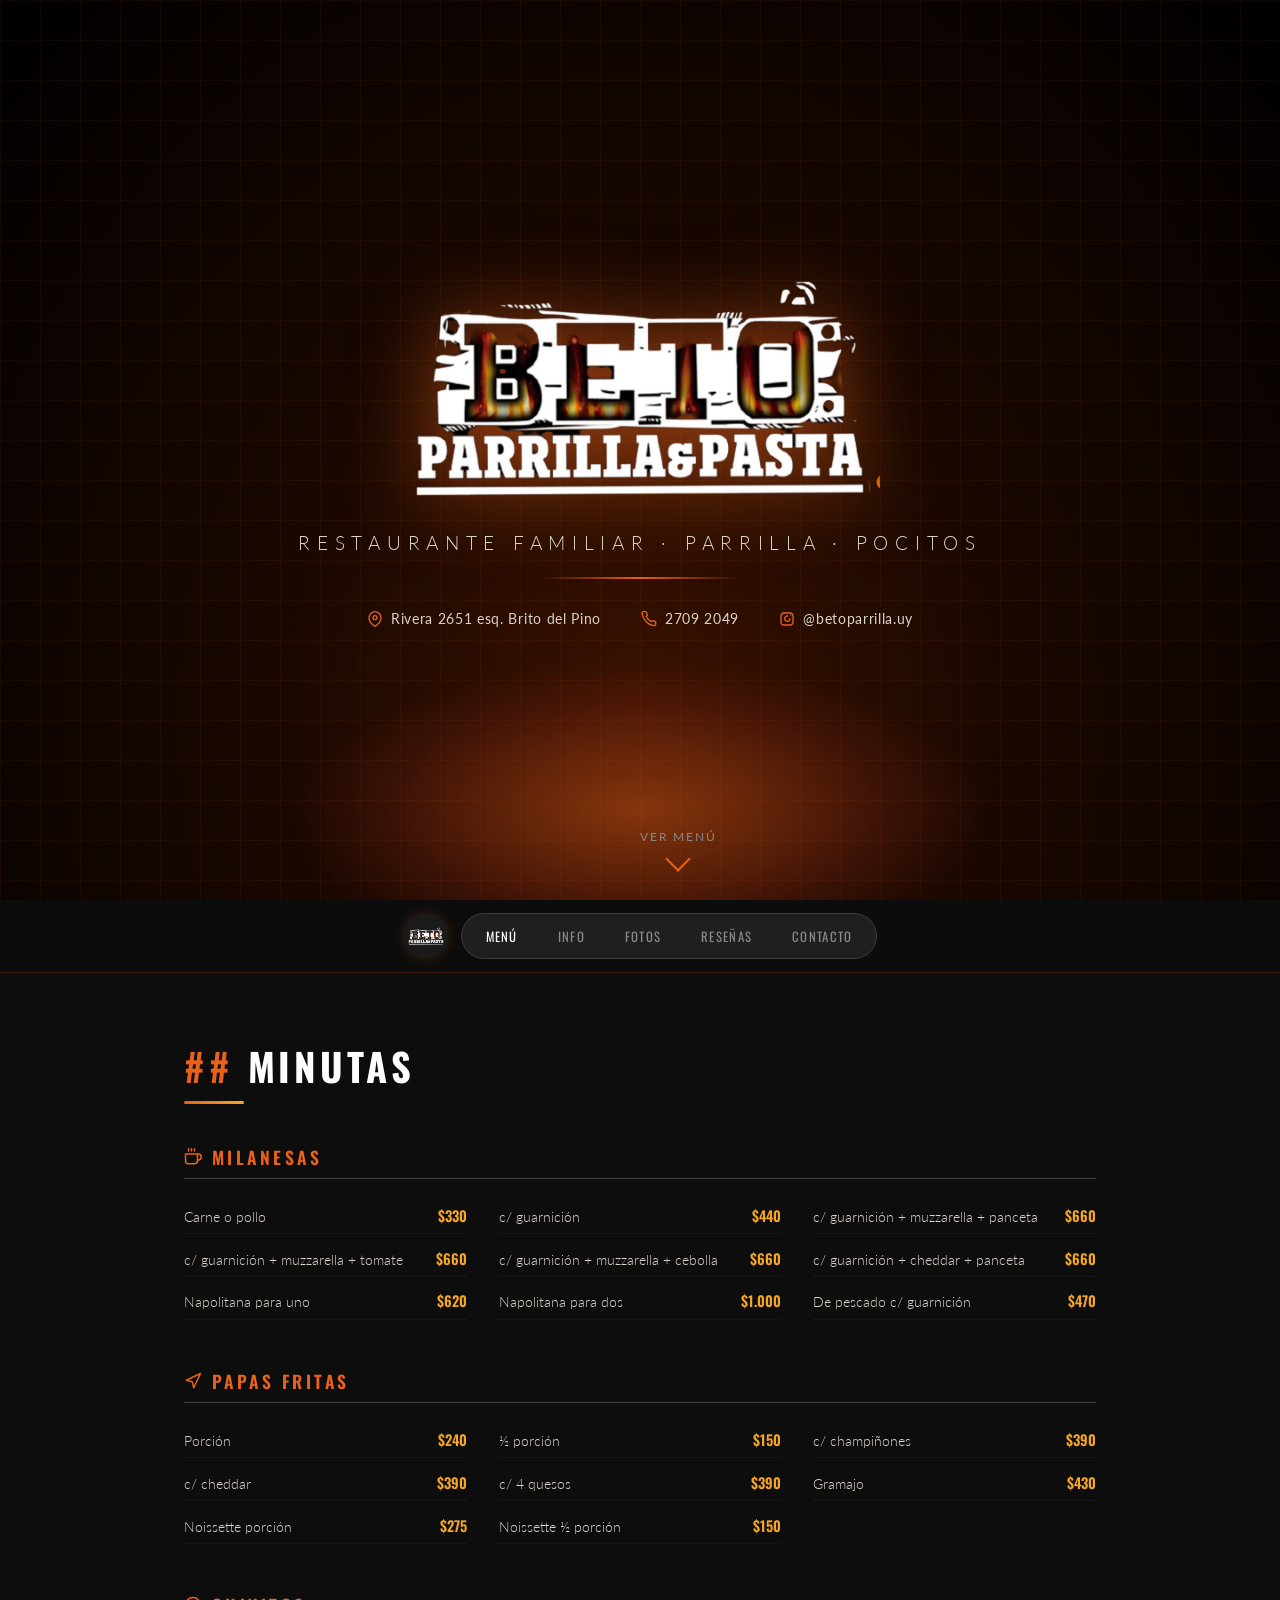
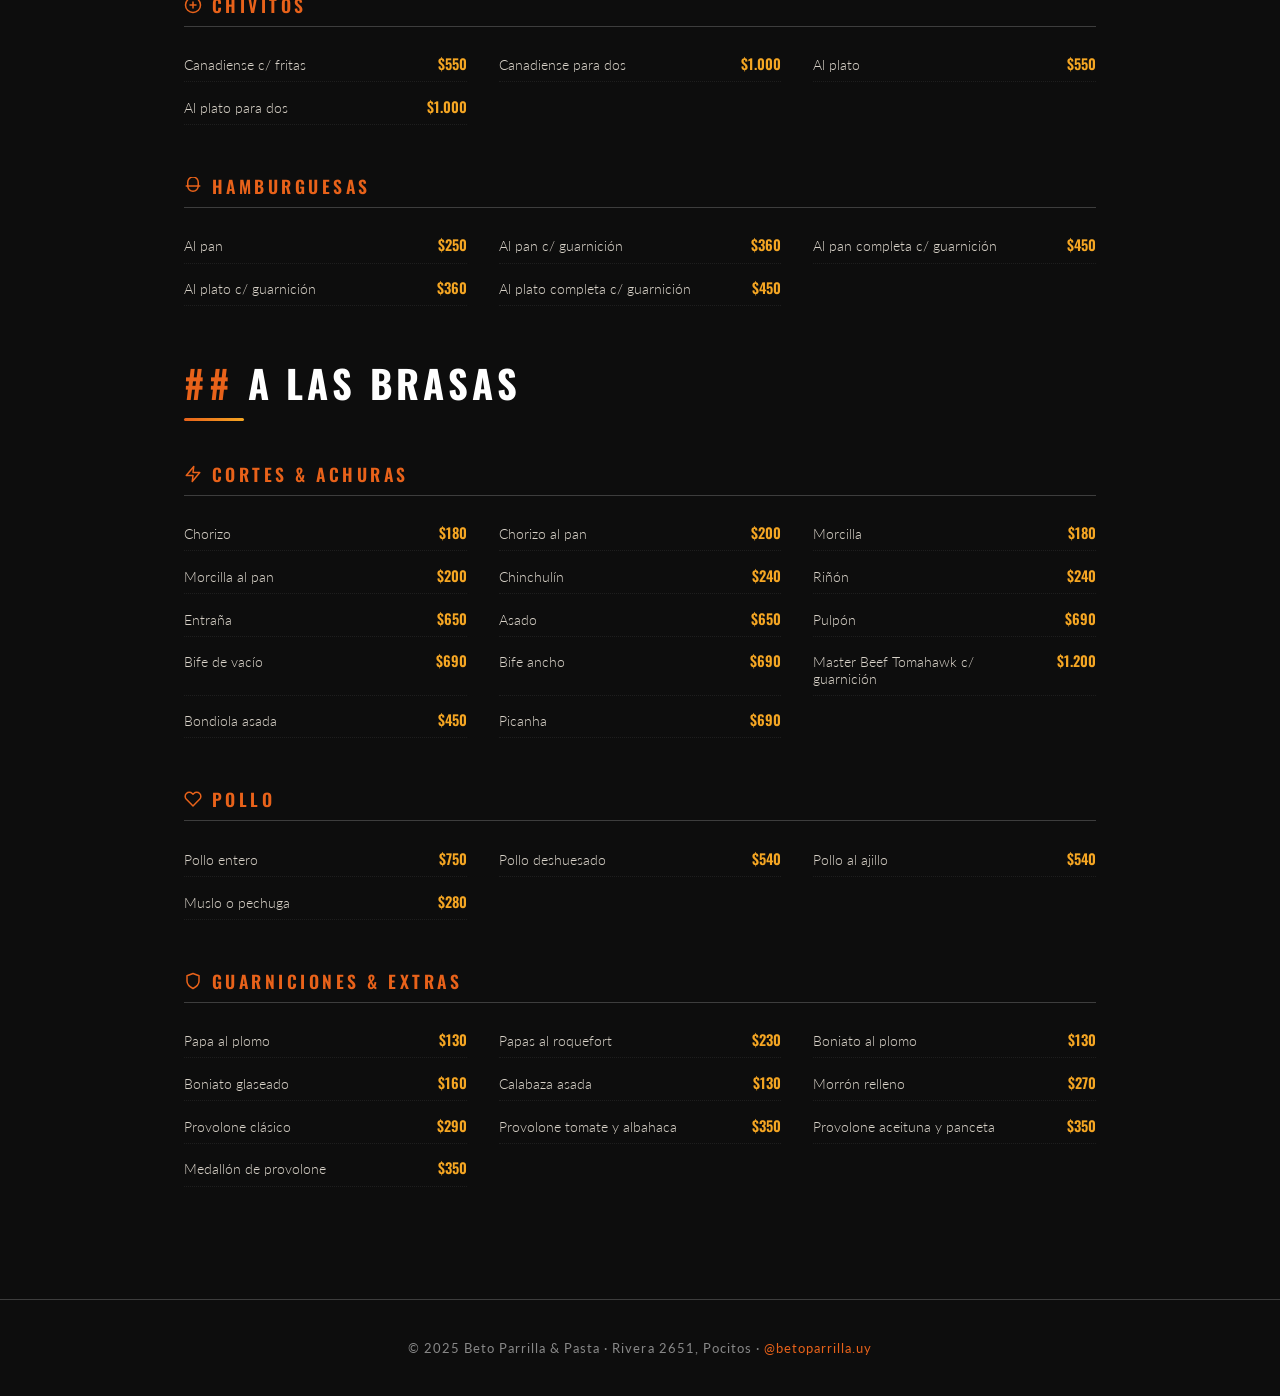
<file: index.html>
<!DOCTYPE html>
<html lang="es">
<head>
<meta charset="UTF-8">
<meta name="viewport" content="width=device-width, initial-scale=1.0">
<title>Beto Parrilla & Pasta – Pocitos</title>
<link rel="icon" type="image/png" href="logo.png">
<link rel="apple-touch-icon" href="logo.png">
<link href="https://fonts.googleapis.com/css2?family=Oswald:wght@400;600;700&family=Lato:wght@300;400;700&display=swap" rel="stylesheet">
<style>

  /* ─── RESET & BASE ─────────────────────────────────────────── */
  *, *::before, *::after { box-sizing: border-box; margin: 0; padding: 0; }

  :root {
    --fire-orange: #E8621A;
    --fire-yellow: #F5A623;
    --ember-red:   #C0392B;
    --coal-dark:   #0D0D0D;
    --coal-mid:    #1A1A1A;
    --coal-light:  #2A2A2A;
    --ash:         #3D3D3D;
    --smoke:       #888;
    --off-white:   #F0EDE8;
    --cream:       #D9D3C9;
  }

  html { scroll-behavior: smooth; }

  body {
    font-family: 'Lato', sans-serif;
    background-color: var(--coal-dark);
    color: var(--off-white);
    min-height: 100vh;
  }

  /* ─── HERO ─────────────────────────────────────────────────── */
  .hero {
    position: relative;
    display: flex;
    flex-direction: column;
    align-items: center;
    justify-content: center;
    min-height: 100vh;
    overflow: hidden;
    background: radial-gradient(ellipse at 50% 80%, #3a1200 0%, #1a0800 40%, #000 100%);
  }

  .hero-bg-grid {
    position: absolute;
    inset: 0;
    background-image:
      linear-gradient(rgba(232,98,26,0.06) 1px, transparent 1px),
      linear-gradient(90deg, rgba(232,98,26,0.06) 1px, transparent 1px);
    background-size: 40px 40px;
    pointer-events: none;
  }

  .ember-glow {
    position: absolute;
    bottom: -60px;
    left: 50%;
    transform: translateX(-50%);
    width: 700px;
    height: 300px;
    background: radial-gradient(ellipse, rgba(232,98,26,0.45) 0%, rgba(192,57,43,0.15) 50%, transparent 70%);
    pointer-events: none;
    animation: emberPulse 4s ease-in-out infinite;
  }

  @keyframes emberPulse {
    0%, 100% { opacity: 0.7; transform: translateX(-50%) scaleX(1); }
    50%       { opacity: 1;   transform: translateX(-50%) scaleX(1.08); }
  }

  .hero-logo {
    position: relative;
    z-index: 2;
    width: min(480px, 88vw);
    filter: drop-shadow(0 0 40px rgba(232,98,26,0.6));
    animation: logoAppear 1.2s ease-out both;
  }

  @keyframes logoAppear {
    from { opacity: 0; transform: translateY(-30px) scale(0.92); }
    to   { opacity: 1; transform: translateY(0) scale(1); }
  }

  .hero-tagline {
    position: relative;
    z-index: 2;
    font-family: 'Lato', sans-serif;
    font-weight: 300;
    font-size: clamp(0.9rem, 2.5vw, 1.2rem);
    letter-spacing: 0.35em;
    text-transform: uppercase;
    color: var(--cream);
    margin-top: 1.2rem;
    animation: fadeUp 1.5s 0.4s ease-out both;
  }

  .hero-divider {
    position: relative;
    z-index: 2;
    width: 200px;
    height: 2px;
    background: linear-gradient(90deg, transparent, var(--fire-orange), transparent);
    margin: 1.4rem auto 2rem;
    animation: fadeUp 1.5s 0.6s ease-out both;
  }

  .hero-info-strip {
    position: relative;
    z-index: 2;
    display: flex;
    gap: 2.5rem;
    flex-wrap: wrap;
    justify-content: center;
    animation: fadeUp 1.5s 0.8s ease-out both;
  }

  .hero-info-item {
    display: flex;
    align-items: center;
    gap: 0.5rem;
    font-size: 0.85rem;
    color: var(--cream);
    letter-spacing: 0.05em;
  }

  .hero-info-item svg {
    color: var(--fire-orange);
    flex-shrink: 0;
  }

  @keyframes fadeUp {
    from { opacity: 0; transform: translateY(16px); }
    to   { opacity: 1; transform: translateY(0); }
  }

  .scroll-hint {
    position: absolute;
    bottom: 2rem;
    left: 50%;
    transform: translateX(-50%);
    z-index: 2;
    display: flex;
    flex-direction: column;
    align-items: center;
    gap: 0.4rem;
    color: var(--smoke);
    font-size: 0.75rem;
    letter-spacing: 0.15em;
    text-transform: uppercase;
    animation: fadeUp 2s 1.4s ease-out both;
  }

  .scroll-arrow {
    width: 18px; height: 18px;
    border-right: 2px solid var(--fire-orange);
    border-bottom: 2px solid var(--fire-orange);
    transform: rotate(45deg);
    animation: bounce 1.6s ease-in-out infinite;
  }

  @keyframes bounce {
    0%, 100% { transform: rotate(45deg) translateY(0); }
    50%       { transform: rotate(45deg) translateY(5px); }
  }

  /* ─── MAIN NAV / TABS ─────────────────────────────────────── */
  .sticky-nav {
    position: sticky;
    top: 0;
    z-index: 100;
    background: rgba(13,13,13,0.95);
    backdrop-filter: blur(12px);
    border-bottom: 1px solid rgba(232,98,26,0.2);
    padding: 0.8rem 1rem;
    display: flex;
    justify-content: center;
    align-items: center;
    gap: 0.75rem;
    flex-wrap: wrap;
  }

  .nav-logo {
    width: 46px;
    height: 46px;
    object-fit: contain;
    border-radius: 50%;
    background: rgba(255,255,255,0.06);
    padding: 0.25rem;
    box-shadow: 0 0 12px rgba(232,98,26,0.18);
  }

  /* Tab bar – adapted from provided snippet, dark theme */
  .segmented {
    --padding: 0.25rem;
    --bg-track: #1f1f1f;
    display: flex;
    padding: var(--padding);
    border-radius: 9999px;
    background: var(--bg-track);
    position: relative;
    border: 1px solid var(--ash);
  }

  .segmented::after {
    content: "";
    position: absolute;
    border-radius: 9999px;
    background: linear-gradient(135deg, var(--fire-orange), var(--ember-red));
    box-shadow: 0 0 18px rgba(232,98,26,0.5);
    transition: inset 250ms cubic-bezier(0.4, 0, 0.2, 1);
    inset:
      calc(anchor(top, --segmented-button-checked) - var(--padding) + var(--padding))
      calc(100% - anchor(right, --segmented-button-checked) - var(--padding))
      calc(100% - anchor(bottom, --segmented-button-checked) - var(--padding))
      calc(anchor(left, --segmented-button-checked) - var(--padding));
  }

  .segmented-button {
    background: transparent;
    border: none;
    border-radius: 9999px;
    padding: 0.55rem 1.25rem;
    font-family: 'Oswald', sans-serif;
    font-size: 0.8rem;
    font-weight: 400;
    letter-spacing: 0.1em;
    text-transform: uppercase;
    color: var(--smoke);
    cursor: pointer;
    z-index: 1;
    transition: color 0.2s;
    white-space: nowrap;
    anchor-name: var(--tab-anchor-name, --fallback-anchor);
  }

  .segmented-button:has(:checked) {
    color: #fff;
    --tab-anchor-name: --segmented-button-checked;
  }

  .segmented-button:hover { color: var(--off-white); }

  .segmented-button input {
    position: absolute;
    width: 1px; height: 1px;
    padding: 0; margin: -1px;
    overflow: hidden;
    clip: rect(0,0,0,0);
    border-width: 0;
  }

  /* ─── SECTIONS ─────────────────────────────────────────────── */
  .section {
    max-width: 960px;
    margin: 0 auto;
    padding: 4rem 1.5rem;
  }

  .section-title {
    font-family: 'Oswald', sans-serif;
    font-size: clamp(1.6rem, 4vw, 2.4rem);
    font-weight: 700;
    text-transform: uppercase;
    letter-spacing: 0.1em;
    color: #fff;
    margin-bottom: 0.4rem;
  }

  .section-title span {
    color: var(--fire-orange);
  }

  .section-rule {
    width: 60px;
    height: 3px;
    background: linear-gradient(90deg, var(--fire-orange), var(--fire-yellow));
    margin-bottom: 2.5rem;
    border-radius: 2px;
  }

  /* ─── MENU ─────────────────────────────────────────────────── */
  .menu-category {
    margin-bottom: 3rem;
  }

  .menu-cat-title {
    font-family: 'Oswald', sans-serif;
    font-size: 1.1rem;
    font-weight: 600;
    letter-spacing: 0.2em;
    text-transform: uppercase;
    color: var(--fire-orange);
    border-bottom: 1px solid var(--ash);
    padding-bottom: 0.5rem;
    margin-bottom: 1.2rem;
    display: flex;
    align-items: center;
    gap: 0.6rem;
  }

  .menu-cat-title svg {
    width: 18px; height: 18px;
  }

  .menu-grid {
    display: grid;
    grid-template-columns: repeat(auto-fill, minmax(280px, 1fr));
    gap: 0.4rem 2rem;
  }

  .menu-item {
    display: flex;
    justify-content: space-between;
    align-items: baseline;
    padding: 0.45rem 0;
    border-bottom: 1px dotted rgba(255,255,255,0.07);
    gap: 1rem;
  }

  .menu-item-name {
    font-size: 0.9rem;
    color: var(--cream);
    font-weight: 300;
    flex: 1;
  }

  .menu-item-price {
    font-family: 'Oswald', sans-serif;
    font-size: 0.9rem;
    font-weight: 600;
    color: var(--fire-yellow);
    white-space: nowrap;
  }

  /* ─── INFO SECTION ─────────────────────────────────────────── */
  .info-cards {
    display: grid;
    grid-template-columns: repeat(auto-fit, minmax(240px, 1fr));
    gap: 1.5rem;
  }

  .info-card {
    background: var(--coal-mid);
    border: 1px solid var(--ash);
    border-radius: 4px;
    padding: 1.8rem 1.5rem;
    position: relative;
    overflow: hidden;
  }

  .info-card::before {
    content: "";
    position: absolute;
    top: 0; left: 0; right: 0;
    height: 2px;
    background: linear-gradient(90deg, var(--fire-orange), var(--fire-yellow));
  }

  .info-card-icon {
    color: var(--fire-orange);
    margin-bottom: 0.8rem;
  }

  .info-card-label {
    font-family: 'Oswald', sans-serif;
    font-size: 0.75rem;
    letter-spacing: 0.2em;
    text-transform: uppercase;
    color: var(--smoke);
    margin-bottom: 0.5rem;
  }

  .info-card-value {
    font-size: 0.95rem;
    color: var(--off-white);
    line-height: 1.7;
  }

  .info-card-value a {
    color: var(--fire-orange);
    text-decoration: none;
  }

  .info-card-value a:hover {
    text-decoration: underline;
  }

  /* ─── PHOTOS ────────────────────────────────────────────────── */
  .photos-placeholder-grid {
    display: grid;
    grid-template-columns: repeat(3, 1fr);
    grid-template-rows: 220px 180px;
    gap: 0.8rem;
  }

  .photo-slot {
    background: var(--coal-mid);
    border: 1px dashed var(--ash);
    border-radius: 3px;
    display: flex;
    flex-direction: column;
    align-items: center;
    justify-content: center;
    gap: 0.6rem;
    color: var(--smoke);
    font-size: 0.78rem;
    letter-spacing: 0.1em;
    text-transform: uppercase;
    text-align: center;
    padding: 1rem;
    transition: border-color 0.2s, background 0.2s;
    cursor: default;
  }

  .photo-slot:hover {
    border-color: var(--fire-orange);
    background: rgba(232,98,26,0.04);
  }

  .photo-slot svg {
    opacity: 0.35;
    width: 32px; height: 32px;
  }

  .photo-slot:first-child {
    grid-row: 1 / 3;
  }

  @media (max-width: 580px) {
    .photos-placeholder-grid {
      grid-template-columns: 1fr 1fr;
      grid-template-rows: auto;
    }
    .photo-slot:first-child { grid-row: auto; }
  }

  /* ─── REVIEWS ─────────────────────────────────────────────── */
  .reviews-grid {
    display: grid;
    grid-template-columns: repeat(auto-fill, minmax(280px, 1fr));
    gap: 1.2rem;
  }

  .review-card {
    background: var(--coal-mid);
    border: 1px solid var(--ash);
    border-radius: 4px;
    padding: 1.5rem;
    position: relative;
  }

  .review-stars {
    display: flex;
    gap: 3px;
    margin-bottom: 0.8rem;
  }

  .review-stars svg {
    width: 15px; height: 15px;
    color: var(--fire-yellow);
  }

  .review-text {
    font-size: 0.875rem;
    line-height: 1.7;
    color: var(--cream);
    font-style: italic;
    font-weight: 300;
  }

  .review-quote {
    position: absolute;
    top: 1rem; right: 1rem;
    font-size: 3rem;
    line-height: 1;
    color: rgba(232,98,26,0.12);
    font-family: Georgia, serif;
    pointer-events: none;
    user-select: none;
  }

  .contact-actions {
    display: grid;
    grid-template-columns: repeat(2, minmax(0, 1fr));
    gap: 1rem;
    margin-top: 1.5rem;
  }

  .contact-button {
    display: flex;
    flex-direction: column;
    gap: 0.35rem;
    padding: 1rem 1.2rem;
    border: 1px solid rgba(232,98,26,0.25);
    border-radius: 1rem;
    color: var(--off-white);
    text-decoration: none;
    background: linear-gradient(145deg, rgba(232,98,26,0.15), rgba(192,57,43,0.1));
    transition: transform 0.2s ease, border-color 0.2s ease, box-shadow 0.2s ease;
  }

  .contact-button:hover {
    transform: translateY(-2px);
    border-color: rgba(232,98,26,0.45);
    box-shadow: 0 10px 24px rgba(0,0,0,0.25);
  }

  .contact-button span {
    font-family: 'Oswald', sans-serif;
    font-size: 0.95rem;
    letter-spacing: 0.12em;
    text-transform: uppercase;
  }

  .contact-button small {
    color: var(--cream);
    font-size: 0.85rem;
    line-height: 1.5;
  }

  /* ─── FOOTER ─────────────────────────────────────────────── */
  footer {
    border-top: 1px solid var(--ash);
    text-align: center;
    padding: 2.5rem 1rem;
    color: var(--smoke);
    font-size: 0.8rem;
    letter-spacing: 0.08em;
  }

  footer a {
    color: var(--fire-orange);
    text-decoration: none;
  }

  /* ─── TAB CONTENT VISIBILITY ─────────────────────────────── */
  .tab-content { display: none; }
  .tab-content.active { display: block; }

  /* ─── RESPONSIVE ─────────────────────────────────────────── */
  @media (max-width: 540px) {
    .segmented-button {
      padding: 0.5rem 0.8rem;
      font-size: 0.72rem;
    }
    .hero-info-strip { gap: 1.2rem; }
  }

</style>
</head>
<body>

<!-- ════════════════════ HERO ════════════════════ -->
<section class="hero">
  <div class="hero-bg-grid"></div>
  <div class="ember-glow"></div>

  <img class="hero-logo"
    src="logo.png"
    alt="Beto Parrilla & Pasta">

  <p class="hero-tagline">Restaurante familiar · Parrilla · Pocitos</p>
  <div class="hero-divider"></div>

  <div class="hero-info-strip">
    <div class="hero-info-item">
      <svg xmlns="http://www.w3.org/2000/svg" width="16" height="16" viewBox="0 0 24 24" fill="none" stroke="currentColor" stroke-width="2" stroke-linecap="round" stroke-linejoin="round"><path d="M21 10c0 7-9 13-9 13s-9-6-9-13a9 9 0 0 1 18 0z"/><circle cx="12" cy="10" r="3"/></svg>
      Rivera 2651 esq. Brito del Pino
    </div>
    <div class="hero-info-item">
      <svg xmlns="http://www.w3.org/2000/svg" width="16" height="16" viewBox="0 0 24 24" fill="none" stroke="currentColor" stroke-width="2" stroke-linecap="round" stroke-linejoin="round"><path d="M22 16.92v3a2 2 0 0 1-2.18 2 19.79 19.79 0 0 1-8.63-3.07A19.5 19.5 0 0 1 4.69 12 19.79 19.79 0 0 1 1.61 3.2 2 2 0 0 1 3.58 1h3a2 2 0 0 1 2 1.72c.127.96.361 1.903.7 2.81a2 2 0 0 1-.45 2.11L7.91 8.56A16 16 0 0 0 16 16.09l.91-.91a2 2 0 0 1 2.11-.45c.907.339 1.85.573 2.81.7A2 2 0 0 1 22 16.92z"/></svg>
      2709 2049
    </div>
    <div class="hero-info-item">
      <svg xmlns="http://www.w3.org/2000/svg" width="16" height="16" viewBox="0 0 24 24" fill="none" stroke="currentColor" stroke-width="2" stroke-linecap="round" stroke-linejoin="round"><rect x="3" y="3" width="18" height="18" rx="5" ry="5"/><path d="M16.5 11.37A4 4 0 1 1 12.63 7.5"/><line x1="17.5" y1="6.5" x2="17.51" y2="6.5"/></svg>
      @betoparrilla.uy
    </div>
  </div>

  <div class="scroll-hint">
    ver menú
    <div class="scroll-arrow"></div>
  </div>
</section>

<!-- ════════════════════ STICKY TAB NAV ════════════════════ -->
<nav class="sticky-nav">
  <img class="nav-logo" src="logo.png" alt="Beto Parrilla & Pasta">
  <div class="segmented" role="tablist">
    <label class="segmented-button" role="tab">
      <input type="radio" name="tab" value="menu" checked onchange="switchTab('menu')">
      Menú
    </label>
    <label class="segmented-button" role="tab">
      <input type="radio" name="tab" value="info" onchange="switchTab('info')">
      Info
    </label>
    <label class="segmented-button" role="tab">
      <input type="radio" name="tab" value="fotos" onchange="switchTab('fotos')">
      Fotos
    </label>
    <label class="segmented-button" role="tab">
      <input type="radio" name="tab" value="resenas" onchange="switchTab('resenas')">
      Reseñas
    </label>
    <label class="segmented-button" role="tab">
      <input type="radio" name="tab" value="contacto" onchange="switchTab('contacto')">
      Contacto
    </label>
  </div>
</nav>

<!-- ════════════════════ TAB: MENÚ ════════════════════ -->
<div id="tab-menu" class="tab-content active">
  <div class="section">

    <h2 class="section-title"><span>##</span> Minutas</h2>
    <div class="section-rule"></div>

    <!-- MILANESAS -->
    <div class="menu-category">
      <div class="menu-cat-title">
        <svg xmlns="http://www.w3.org/2000/svg" viewBox="0 0 24 24" fill="none" stroke="currentColor" stroke-width="2" stroke-linecap="round" stroke-linejoin="round"><path d="M18 8h1a4 4 0 0 1 0 8h-1"/><path d="M2 8h16v9a4 4 0 0 1-4 4H6a4 4 0 0 1-4-4V8z"/><line x1="6" y1="1" x2="6" y2="4"/><line x1="10" y1="1" x2="10" y2="4"/><line x1="14" y1="1" x2="14" y2="4"/></svg>
        Milanesas
      </div>
      <div class="menu-grid">
        <div class="menu-item"><span class="menu-item-name">Carne o pollo</span><span class="menu-item-price">$330</span></div>
        <div class="menu-item"><span class="menu-item-name">c/ guarnición</span><span class="menu-item-price">$440</span></div>
        <div class="menu-item"><span class="menu-item-name">c/ guarnición + muzzarella + panceta</span><span class="menu-item-price">$660</span></div>
        <div class="menu-item"><span class="menu-item-name">c/ guarnición + muzzarella + tomate</span><span class="menu-item-price">$660</span></div>
        <div class="menu-item"><span class="menu-item-name">c/ guarnición + muzzarella + cebolla</span><span class="menu-item-price">$660</span></div>
        <div class="menu-item"><span class="menu-item-name">c/ guarnición + cheddar + panceta</span><span class="menu-item-price">$660</span></div>
        <div class="menu-item"><span class="menu-item-name">Napolitana para uno</span><span class="menu-item-price">$620</span></div>
        <div class="menu-item"><span class="menu-item-name">Napolitana para dos</span><span class="menu-item-price">$1.000</span></div>
        <div class="menu-item"><span class="menu-item-name">De pescado c/ guarnición</span><span class="menu-item-price">$470</span></div>
      </div>
    </div>

    <!-- PAPAS -->
    <div class="menu-category">
      <div class="menu-cat-title">
        <svg xmlns="http://www.w3.org/2000/svg" viewBox="0 0 24 24" fill="none" stroke="currentColor" stroke-width="2" stroke-linecap="round" stroke-linejoin="round"><path d="M3 11l19-9-9 19-2-8-8-2z"/></svg>
        Papas fritas
      </div>
      <div class="menu-grid">
        <div class="menu-item"><span class="menu-item-name">Porción</span><span class="menu-item-price">$240</span></div>
        <div class="menu-item"><span class="menu-item-name">½ porción</span><span class="menu-item-price">$150</span></div>
        <div class="menu-item"><span class="menu-item-name">c/ champiñones</span><span class="menu-item-price">$390</span></div>
        <div class="menu-item"><span class="menu-item-name">c/ cheddar</span><span class="menu-item-price">$390</span></div>
        <div class="menu-item"><span class="menu-item-name">c/ 4 quesos</span><span class="menu-item-price">$390</span></div>
        <div class="menu-item"><span class="menu-item-name">Gramajo</span><span class="menu-item-price">$430</span></div>
        <div class="menu-item"><span class="menu-item-name">Noissette porción</span><span class="menu-item-price">$275</span></div>
        <div class="menu-item"><span class="menu-item-name">Noissette ½ porción</span><span class="menu-item-price">$150</span></div>
      </div>
    </div>

    <!-- CHIVITOS -->
    <div class="menu-category">
      <div class="menu-cat-title">
        <svg xmlns="http://www.w3.org/2000/svg" viewBox="0 0 24 24" fill="none" stroke="currentColor" stroke-width="2" stroke-linecap="round" stroke-linejoin="round"><circle cx="12" cy="12" r="10"/><line x1="12" y1="8" x2="12" y2="16"/><line x1="8" y1="12" x2="16" y2="12"/></svg>
        Chivitos
      </div>
      <div class="menu-grid">
        <div class="menu-item"><span class="menu-item-name">Canadiense c/ fritas</span><span class="menu-item-price">$550</span></div>
        <div class="menu-item"><span class="menu-item-name">Canadiense para dos</span><span class="menu-item-price">$1.000</span></div>
        <div class="menu-item"><span class="menu-item-name">Al plato</span><span class="menu-item-price">$550</span></div>
        <div class="menu-item"><span class="menu-item-name">Al plato para dos</span><span class="menu-item-price">$1.000</span></div>
      </div>
    </div>

    <!-- HAMBURGUESAS -->
    <div class="menu-category">
      <div class="menu-cat-title">
        <svg xmlns="http://www.w3.org/2000/svg" viewBox="0 0 24 24" fill="none" stroke="currentColor" stroke-width="2" stroke-linecap="round" stroke-linejoin="round"><line x1="3" y1="12" x2="21" y2="12"/><path d="M5 12V7a7 7 0 0 1 14 0v5"/><path d="M5 12a7 7 0 0 0 14 0"/></svg>
        Hamburguesas
      </div>
      <div class="menu-grid">
        <div class="menu-item"><span class="menu-item-name">Al pan</span><span class="menu-item-price">$250</span></div>
        <div class="menu-item"><span class="menu-item-name">Al pan c/ guarnición</span><span class="menu-item-price">$360</span></div>
        <div class="menu-item"><span class="menu-item-name">Al pan completa c/ guarnición</span><span class="menu-item-price">$450</span></div>
        <div class="menu-item"><span class="menu-item-name">Al plato c/ guarnición</span><span class="menu-item-price">$360</span></div>
        <div class="menu-item"><span class="menu-item-name">Al plato completa c/ guarnición</span><span class="menu-item-price">$450</span></div>
      </div>
    </div>

    <!-- SEPARADOR -->
    <h2 class="section-title" style="margin-top:1rem"><span>##</span> A las Brasas</h2>
    <div class="section-rule"></div>

    <!-- CARNES -->
    <div class="menu-category">
      <div class="menu-cat-title">
        <svg xmlns="http://www.w3.org/2000/svg" viewBox="0 0 24 24" fill="none" stroke="currentColor" stroke-width="2" stroke-linecap="round" stroke-linejoin="round"><polygon points="13 2 3 14 12 14 11 22 21 10 12 10 13 2"/></svg>
        Cortes &amp; achuras
      </div>
      <div class="menu-grid">
        <div class="menu-item"><span class="menu-item-name">Chorizo</span><span class="menu-item-price">$180</span></div>
        <div class="menu-item"><span class="menu-item-name">Chorizo al pan</span><span class="menu-item-price">$200</span></div>
        <div class="menu-item"><span class="menu-item-name">Morcilla</span><span class="menu-item-price">$180</span></div>
        <div class="menu-item"><span class="menu-item-name">Morcilla al pan</span><span class="menu-item-price">$200</span></div>
        <div class="menu-item"><span class="menu-item-name">Chinchulín</span><span class="menu-item-price">$240</span></div>
        <div class="menu-item"><span class="menu-item-name">Riñón</span><span class="menu-item-price">$240</span></div>
        <div class="menu-item"><span class="menu-item-name">Entraña</span><span class="menu-item-price">$650</span></div>
        <div class="menu-item"><span class="menu-item-name">Asado</span><span class="menu-item-price">$650</span></div>
        <div class="menu-item"><span class="menu-item-name">Pulpón</span><span class="menu-item-price">$690</span></div>
        <div class="menu-item"><span class="menu-item-name">Bife de vacío</span><span class="menu-item-price">$690</span></div>
        <div class="menu-item"><span class="menu-item-name">Bife ancho</span><span class="menu-item-price">$690</span></div>
        <div class="menu-item"><span class="menu-item-name">Master Beef Tomahawk c/ guarnición</span><span class="menu-item-price">$1.200</span></div>
        <div class="menu-item"><span class="menu-item-name">Bondiola asada</span><span class="menu-item-price">$450</span></div>
        <div class="menu-item"><span class="menu-item-name">Picanha</span><span class="menu-item-price">$690</span></div>
      </div>
    </div>

    <!-- POLLO -->
    <div class="menu-category">
      <div class="menu-cat-title">
        <svg xmlns="http://www.w3.org/2000/svg" viewBox="0 0 24 24" fill="none" stroke="currentColor" stroke-width="2" stroke-linecap="round" stroke-linejoin="round"><path d="M20.84 4.61a5.5 5.5 0 0 0-7.78 0L12 5.67l-1.06-1.06a5.5 5.5 0 0 0-7.78 7.78l1.06 1.06L12 21.23l7.78-7.78 1.06-1.06a5.5 5.5 0 0 0 0-7.78z"/></svg>
        Pollo
      </div>
      <div class="menu-grid">
        <div class="menu-item"><span class="menu-item-name">Pollo entero</span><span class="menu-item-price">$750</span></div>
        <div class="menu-item"><span class="menu-item-name">Pollo deshuesado</span><span class="menu-item-price">$540</span></div>
        <div class="menu-item"><span class="menu-item-name">Pollo al ajillo</span><span class="menu-item-price">$540</span></div>
        <div class="menu-item"><span class="menu-item-name">Muslo o pechuga</span><span class="menu-item-price">$280</span></div>
      </div>
    </div>

    <!-- GUARNICIONES / EXTRAS -->
    <div class="menu-category">
      <div class="menu-cat-title">
        <svg xmlns="http://www.w3.org/2000/svg" viewBox="0 0 24 24" fill="none" stroke="currentColor" stroke-width="2" stroke-linecap="round" stroke-linejoin="round"><path d="M12 22s8-4 8-10V5l-8-3-8 3v7c0 6 8 10 8 10z"/></svg>
        Guarniciones &amp; extras
      </div>
      <div class="menu-grid">
        <div class="menu-item"><span class="menu-item-name">Papa al plomo</span><span class="menu-item-price">$130</span></div>
        <div class="menu-item"><span class="menu-item-name">Papas al roquefort</span><span class="menu-item-price">$230</span></div>
        <div class="menu-item"><span class="menu-item-name">Boniato al plomo</span><span class="menu-item-price">$130</span></div>
        <div class="menu-item"><span class="menu-item-name">Boniato glaseado</span><span class="menu-item-price">$160</span></div>
        <div class="menu-item"><span class="menu-item-name">Calabaza asada</span><span class="menu-item-price">$130</span></div>
        <div class="menu-item"><span class="menu-item-name">Morrón relleno</span><span class="menu-item-price">$270</span></div>
        <div class="menu-item"><span class="menu-item-name">Provolone clásico</span><span class="menu-item-price">$290</span></div>
        <div class="menu-item"><span class="menu-item-name">Provolone tomate y albahaca</span><span class="menu-item-price">$350</span></div>
        <div class="menu-item"><span class="menu-item-name">Provolone aceituna y panceta</span><span class="menu-item-price">$350</span></div>
        <div class="menu-item"><span class="menu-item-name">Medallón de provolone</span><span class="menu-item-price">$350</span></div>
      </div>
    </div>

  </div><!-- /section -->
</div><!-- /tab-menu -->

<!-- ════════════════════ TAB: INFO ════════════════════ -->
<div id="tab-info" class="tab-content">
  <div class="section">
    <h2 class="section-title"><span>Dónde</span> encontrarnos</h2>
    <div class="section-rule"></div>

    <div class="info-cards">

      <div class="info-card">
        <div class="info-card-icon">
          <svg xmlns="http://www.w3.org/2000/svg" width="28" height="28" viewBox="0 0 24 24" fill="none" stroke="currentColor" stroke-width="1.5" stroke-linecap="round" stroke-linejoin="round"><path d="M21 10c0 7-9 13-9 13s-9-6-9-13a9 9 0 0 1 18 0z"/><circle cx="12" cy="10" r="3"/></svg>
        </div>
        <div class="info-card-label">Dirección</div>
        <div class="info-card-value">
          Rivera 2651 esq. Brito del Pino<br>Pocitos, Montevideo
        </div>
      </div>

      <div class="info-card">
        <div class="info-card-icon">
          <svg xmlns="http://www.w3.org/2000/svg" width="28" height="28" viewBox="0 0 24 24" fill="none" stroke="currentColor" stroke-width="1.5" stroke-linecap="round" stroke-linejoin="round"><circle cx="12" cy="12" r="10"/><polyline points="12 6 12 12 16 14"/></svg>
        </div>
        <div class="info-card-label">Horario</div>
        <div class="info-card-value">
          Mar – Mié: 10:00 – 00:00<br>
          Jue – Sáb: 10:00 – 01:00<br>
          Dom: 10:00 – 00:00
        </div>
      </div>

      <div class="info-card">
        <div class="info-card-icon">
          <svg xmlns="http://www.w3.org/2000/svg" width="28" height="28" viewBox="0 0 24 24" fill="none" stroke="currentColor" stroke-width="1.5" stroke-linecap="round" stroke-linejoin="round"><path d="M22 16.92v3a2 2 0 0 1-2.18 2 19.79 19.79 0 0 1-8.63-3.07A19.5 19.5 0 0 1 4.69 12 19.79 19.79 0 0 1 1.61 3.2 2 2 0 0 1 3.58 1h3a2 2 0 0 1 2 1.72c.127.96.361 1.903.7 2.81a2 2 0 0 1-.45 2.11L7.91 8.56A16 16 0 0 0 16 16.09l.91-.91a2 2 0 0 1 2.11-.45c.907.339 1.85.573 2.81.7A2 2 0 0 1 22 16.92z"/></svg>
        </div>
        <div class="info-card-label">Teléfono</div>
        <div class="info-card-value">
          <a href="tel:27092049">2709 2049</a>
        </div>
      </div>

      <div class="info-card">
        <div class="info-card-icon">
          <svg xmlns="http://www.w3.org/2000/svg" width="28" height="28" viewBox="0 0 24 24" fill="none" stroke="currentColor" stroke-width="1.5" stroke-linecap="round" stroke-linejoin="round"><path d="M21 15a2 2 0 0 1-2 2H7l-4 4V5a2 2 0 0 1 2-2h14a2 2 0 0 1 2 2z"/></svg>
        </div>
        <div class="info-card-label">WhatsApp</div>
        <div class="info-card-value">
          <a href="https://wa.me/598095407054" target="_blank">095 407 054</a>
        </div>
      </div>

      <div class="info-card">
        <div class="info-card-icon">
          <svg xmlns="http://www.w3.org/2000/svg" width="28" height="28" viewBox="0 0 24 24" fill="none" stroke="currentColor" stroke-width="1.5" stroke-linecap="round" stroke-linejoin="round"><rect x="2" y="2" width="20" height="20" rx="5" ry="5"/><path d="M16 11.37A4 4 0 1 1 12.63 8"/><line x1="17.5" y1="6.5" x2="17.51" y2="6.5"/></svg>
        </div>
        <div class="info-card-label">Instagram</div>
        <div class="info-card-value">
          <a href="https://instagram.com/betoparrilla.uy" target="_blank">@betoparrilla.uy</a>
        </div>
      </div>

      <div class="info-card">
        <div class="info-card-icon">
          <svg xmlns="http://www.w3.org/2000/svg" width="28" height="28" viewBox="0 0 24 24" fill="none" stroke="currentColor" stroke-width="1.5" stroke-linecap="round" stroke-linejoin="round"><path d="M3 9l9-7 9 7v11a2 2 0 0 1-2 2H5a2 2 0 0 1-2-2z"/><polyline points="9 22 9 12 15 12 15 22"/></svg>
        </div>
        <div class="info-card-label">Espacios</div>
        <div class="info-card-value">
          Salón planta baja<br>
          Planta alta<br>
          Subsuelo (eventos)
        </div>
      </div>

    </div>
  </div>
</div>

<!-- ════════════════════ TAB: FOTOS ════════════════════ -->
<div id="tab-fotos" class="tab-content">
  <div class="section">
    <h2 class="section-title">Galería de <span>fotos</span></h2>
    <div class="section-rule"></div>
    <p style="color:var(--smoke); font-size:0.85rem; margin-bottom:2rem; letter-spacing:0.05em;">
      Espacio reservado para las fotos del local. Podés agregar imágenes reales del restaurante, platos y ambiente.
    </p>
    <div class="photos-placeholder-grid">
      <div class="photo-slot">
        <svg xmlns="http://www.w3.org/2000/svg" viewBox="0 0 24 24" fill="none" stroke="currentColor" stroke-width="1.5" stroke-linecap="round" stroke-linejoin="round"><rect x="3" y="3" width="18" height="18" rx="2"/><circle cx="8.5" cy="8.5" r="1.5"/><polyline points="21 15 16 10 5 21"/></svg>
        Foto principal
      </div>
      <div class="photo-slot">
        <svg xmlns="http://www.w3.org/2000/svg" viewBox="0 0 24 24" fill="none" stroke="currentColor" stroke-width="1.5" stroke-linecap="round" stroke-linejoin="round"><rect x="3" y="3" width="18" height="18" rx="2"/><circle cx="8.5" cy="8.5" r="1.5"/><polyline points="21 15 16 10 5 21"/></svg>
        La parrilla
      </div>
      <div class="photo-slot">
        <svg xmlns="http://www.w3.org/2000/svg" viewBox="0 0 24 24" fill="none" stroke="currentColor" stroke-width="1.5" stroke-linecap="round" stroke-linejoin="round"><rect x="3" y="3" width="18" height="18" rx="2"/><circle cx="8.5" cy="8.5" r="1.5"/><polyline points="21 15 16 10 5 21"/></svg>
        Platos destacados
      </div>
      <div class="photo-slot">
        <svg xmlns="http://www.w3.org/2000/svg" viewBox="0 0 24 24" fill="none" stroke="currentColor" stroke-width="1.5" stroke-linecap="round" stroke-linejoin="round"><rect x="3" y="3" width="18" height="18" rx="2"/><circle cx="8.5" cy="8.5" r="1.5"/><polyline points="21 15 16 10 5 21"/></svg>
        El salón
      </div>
      <div class="photo-slot">
        <svg xmlns="http://www.w3.org/2000/svg" viewBox="0 0 24 24" fill="none" stroke="currentColor" stroke-width="1.5" stroke-linecap="round" stroke-linejoin="round"><rect x="3" y="3" width="18" height="18" rx="2"/><circle cx="8.5" cy="8.5" r="1.5"/><polyline points="21 15 16 10 5 21"/></svg>
        Ambiente
      </div>
    </div>
  </div>
</div>

<!-- ════════════════════ TAB: RESEÑAS ════════════════════ -->
<div id="tab-resenas" class="tab-content">
  <div class="section">
    <h2 class="section-title">Lo que dicen <span>nuestros clientes</span></h2>
    <div class="section-rule"></div>

    <div class="reviews-grid">

      <div class="review-card">
        <div class="review-quote">"</div>
        <div class="review-stars">
          <svg fill="currentColor" viewBox="0 0 20 20"><path d="M9.049 2.927c.3-.921 1.603-.921 1.902 0l1.07 3.292a1 1 0 00.95.69h3.462c.969 0 1.371 1.24.588 1.81l-2.8 2.034a1 1 0 00-.364 1.118l1.07 3.292c.3.921-.755 1.688-1.54 1.118l-2.8-2.034a1 1 0 00-1.175 0l-2.8 2.034c-.784.57-1.838-.197-1.539-1.118l1.07-3.292a1 1 0 00-.364-1.118L2.98 8.72c-.783-.57-.38-1.81.588-1.81h3.461a1 1 0 00.951-.69l1.07-3.292z"/></svg>
          <svg fill="currentColor" viewBox="0 0 20 20"><path d="M9.049 2.927c.3-.921 1.603-.921 1.902 0l1.07 3.292a1 1 0 00.95.69h3.462c.969 0 1.371 1.24.588 1.81l-2.8 2.034a1 1 0 00-.364 1.118l1.07 3.292c.3.921-.755 1.688-1.54 1.118l-2.8-2.034a1 1 0 00-1.175 0l-2.8 2.034c-.784.57-1.838-.197-1.539-1.118l1.07-3.292a1 1 0 00-.364-1.118L2.98 8.72c-.783-.57-.38-1.81.588-1.81h3.461a1 1 0 00.951-.69l1.07-3.292z"/></svg>
          <svg fill="currentColor" viewBox="0 0 20 20"><path d="M9.049 2.927c.3-.921 1.603-.921 1.902 0l1.07 3.292a1 1 0 00.95.69h3.462c.969 0 1.371 1.24.588 1.81l-2.8 2.034a1 1 0 00-.364 1.118l1.07 3.292c.3.921-.755 1.688-1.54 1.118l-2.8-2.034a1 1 0 00-1.175 0l-2.8 2.034c-.784.57-1.838-.197-1.539-1.118l1.07-3.292a1 1 0 00-.364-1.118L2.98 8.72c-.783-.57-.38-1.81.588-1.81h3.461a1 1 0 00.951-.69l1.07-3.292z"/></svg>
          <svg fill="currentColor" viewBox="0 0 20 20"><path d="M9.049 2.927c.3-.921 1.603-.921 1.902 0l1.07 3.292a1 1 0 00.95.69h3.462c.969 0 1.371 1.24.588 1.81l-2.8 2.034a1 1 0 00-.364 1.118l1.07 3.292c.3.921-.755 1.688-1.54 1.118l-2.8-2.034a1 1 0 00-1.175 0l-2.8 2.034c-.784.57-1.838-.197-1.539-1.118l1.07-3.292a1 1 0 00-.364-1.118L2.98 8.72c-.783-.57-.38-1.81.588-1.81h3.461a1 1 0 00.951-.69l1.07-3.292z"/></svg>
          <svg fill="currentColor" viewBox="0 0 20 20"><path d="M9.049 2.927c.3-.921 1.603-.921 1.902 0l1.07 3.292a1 1 0 00.95.69h3.462c.969 0 1.371 1.24.588 1.81l-2.8 2.034a1 1 0 00-.364 1.118l1.07 3.292c.3.921-.755 1.688-1.54 1.118l-2.8-2.034a1 1 0 00-1.175 0l-2.8 2.034c-.784.57-1.838-.197-1.539-1.118l1.07-3.292a1 1 0 00-.364-1.118L2.98 8.72c-.783-.57-.38-1.81.588-1.81h3.461a1 1 0 00.951-.69l1.07-3.292z"/></svg>
        </div>
        <p class="review-text">Muy buena parrillada en Pocitos. La carne es tierna y las porciones abundantes. Pedimos bife de vacío, asado, pasta y boniatos. La pasta también estaba muy rica. Los precios son muy buenos. Tienen televisores con deportes. Muy buena labor del asador, fuimos un viernes de noche.</p>
      </div>

      <div class="review-card">
        <div class="review-quote">"</div>
        <div class="review-stars">
          <svg fill="currentColor" viewBox="0 0 20 20"><path d="M9.049 2.927c.3-.921 1.603-.921 1.902 0l1.07 3.292a1 1 0 00.95.69h3.462c.969 0 1.371 1.24.588 1.81l-2.8 2.034a1 1 0 00-.364 1.118l1.07 3.292c.3.921-.755 1.688-1.54 1.118l-2.8-2.034a1 1 0 00-1.175 0l-2.8 2.034c-.784.57-1.838-.197-1.539-1.118l1.07-3.292a1 1 0 00-.364-1.118L2.98 8.72c-.783-.57-.38-1.81.588-1.81h3.461a1 1 0 00.951-.69l1.07-3.292z"/></svg>
          <svg fill="currentColor" viewBox="0 0 20 20"><path d="M9.049 2.927c.3-.921 1.603-.921 1.902 0l1.07 3.292a1 1 0 00.95.69h3.462c.969 0 1.371 1.24.588 1.81l-2.8 2.034a1 1 0 00-.364 1.118l1.07 3.292c.3.921-.755 1.688-1.54 1.118l-2.8-2.034a1 1 0 00-1.175 0l-2.8 2.034c-.784.57-1.838-.197-1.539-1.118l1.07-3.292a1 1 0 00-.364-1.118L2.98 8.72c-.783-.57-.38-1.81.588-1.81h3.461a1 1 0 00.951-.69l1.07-3.292z"/></svg>
          <svg fill="currentColor" viewBox="0 0 20 20"><path d="M9.049 2.927c.3-.921 1.603-.921 1.902 0l1.07 3.292a1 1 0 00.95.69h3.462c.969 0 1.371 1.24.588 1.81l-2.8 2.034a1 1 0 00-.364 1.118l1.07 3.292c.3.921-.755 1.688-1.54 1.118l-2.8-2.034a1 1 0 00-1.175 0l-2.8 2.034c-.784.57-1.838-.197-1.539-1.118l1.07-3.292a1 1 0 00-.364-1.118L2.98 8.72c-.783-.57-.38-1.81.588-1.81h3.461a1 1 0 00.951-.69l1.07-3.292z"/></svg>
          <svg fill="currentColor" viewBox="0 0 20 20"><path d="M9.049 2.927c.3-.921 1.603-.921 1.902 0l1.07 3.292a1 1 0 00.95.69h3.462c.969 0 1.371 1.24.588 1.81l-2.8 2.034a1 1 0 00-.364 1.118l1.07 3.292c.3.921-.755 1.688-1.54 1.118l-2.8-2.034a1 1 0 00-1.175 0l-2.8 2.034c-.784.57-1.838-.197-1.539-1.118l1.07-3.292a1 1 0 00-.364-1.118L2.98 8.72c-.783-.57-.38-1.81.588-1.81h3.461a1 1 0 00.951-.69l1.07-3.292z"/></svg>
        </div>
        <p class="review-text">Me gustó mucho el lugar. Tanto la atención como la calidad de la comida me parecían muy buena. Me pedí unos sorrentinos con bebida y postre y pagué mil y pocos pesos; las porciones eran considerables.</p>
      </div>

      <div class="review-card">
        <div class="review-quote">"</div>
        <div class="review-stars">
          <svg fill="currentColor" viewBox="0 0 20 20"><path d="M9.049 2.927c.3-.921 1.603-.921 1.902 0l1.07 3.292a1 1 0 00.95.69h3.462c.969 0 1.371 1.24.588 1.81l-2.8 2.034a1 1 0 00-.364 1.118l1.07 3.292c.3.921-.755 1.688-1.54 1.118l-2.8-2.034a1 1 0 00-1.175 0l-2.8 2.034c-.784.57-1.838-.197-1.539-1.118l1.07-3.292a1 1 0 00-.364-1.118L2.98 8.72c-.783-.57-.38-1.81.588-1.81h3.461a1 1 0 00.951-.69l1.07-3.292z"/></svg>
          <svg fill="currentColor" viewBox="0 0 20 20"><path d="M9.049 2.927c.3-.921 1.603-.921 1.902 0l1.07 3.292a1 1 0 00.95.69h3.462c.969 0 1.371 1.24.588 1.81l-2.8 2.034a1 1 0 00-.364 1.118l1.07 3.292c.3.921-.755 1.688-1.54 1.118l-2.8-2.034a1 1 0 00-1.175 0l-2.8 2.034c-.784.57-1.838-.197-1.539-1.118l1.07-3.292a1 1 0 00-.364-1.118L2.98 8.72c-.783-.57-.38-1.81.588-1.81h3.461a1 1 0 00.951-.69l1.07-3.292z"/></svg>
          <svg fill="currentColor" viewBox="0 0 20 20"><path d="M9.049 2.927c.3-.921 1.603-.921 1.902 0l1.07 3.292a1 1 0 00.95.69h3.462c.969 0 1.371 1.24.588 1.81l-2.8 2.034a1 1 0 00-.364 1.118l1.07 3.292c.3.921-.755 1.688-1.54 1.118l-2.8-2.034a1 1 0 00-1.175 0l-2.8 2.034c-.784.57-1.838-.197-1.539-1.118l1.07-3.292a1 1 0 00-.364-1.118L2.98 8.72c-.783-.57-.38-1.81.588-1.81h3.461a1 1 0 00.951-.69l1.07-3.292z"/></svg>
          <svg fill="currentColor" viewBox="0 0 20 20"><path d="M9.049 2.927c.3-.921 1.603-.921 1.902 0l1.07 3.292a1 1 0 00.95.69h3.462c.969 0 1.371 1.24.588 1.81l-2.8 2.034a1 1 0 00-.364 1.118l1.07 3.292c.3.921-.755 1.688-1.54 1.118l-2.8-2.034a1 1 0 00-1.175 0l-2.8 2.034c-.784.57-1.838-.197-1.539-1.118l1.07-3.292a1 1 0 00-.364-1.118L2.98 8.72c-.783-.57-.38-1.81.588-1.81h3.461a1 1 0 00.951-.69l1.07-3.292z"/></svg>
          <svg fill="currentColor" viewBox="0 0 20 20"><path d="M9.049 2.927c.3-.921 1.603-.921 1.902 0l1.07 3.292a1 1 0 00.95.69h3.462c.969 0 1.371 1.24.588 1.81l-2.8 2.034a1 1 0 00-.364 1.118l1.07 3.292c.3.921-.755 1.688-1.54 1.118l-2.8-2.034a1 1 0 00-1.175 0l-2.8 2.034c-.784.57-1.838-.197-1.539-1.118l1.07-3.292a1 1 0 00-.364-1.118L2.98 8.72c-.783-.57-.38-1.81.588-1.81h3.461a1 1 0 00.951-.69l1.07-3.292z"/></svg>
        </div>
        <p class="review-text">Excelente lugar, porciones super grandes y a muy buen precio. La carne super tierna, las verduras frescas y el pan casero con el que te reciben está a otro nivel. Música de ambiente agradable y las mozas unas genias. Sin dudas un lugar que recomendamos y vamos a volver.</p>
      </div>

      <div class="review-card">
        <div class="review-quote">"</div>
        <div class="review-stars">
          <svg fill="currentColor" viewBox="0 0 20 20"><path d="M9.049 2.927c.3-.921 1.603-.921 1.902 0l1.07 3.292a1 1 0 00.95.69h3.462c.969 0 1.371 1.24.588 1.81l-2.8 2.034a1 1 0 00-.364 1.118l1.07 3.292c.3.921-.755 1.688-1.54 1.118l-2.8-2.034a1 1 0 00-1.175 0l-2.8 2.034c-.784.57-1.838-.197-1.539-1.118l1.07-3.292a1 1 0 00-.364-1.118L2.98 8.72c-.783-.57-.38-1.81.588-1.81h3.461a1 1 0 00.951-.69l1.07-3.292z"/></svg>
          <svg fill="currentColor" viewBox="0 0 20 20"><path d="M9.049 2.927c.3-.921 1.603-.921 1.902 0l1.07 3.292a1 1 0 00.95.69h3.462c.969 0 1.371 1.24.588 1.81l-2.8 2.034a1 1 0 00-.364 1.118l1.07 3.292c.3.921-.755 1.688-1.54 1.118l-2.8-2.034a1 1 0 00-1.175 0l-2.8 2.034c-.784.57-1.838-.197-1.539-1.118l1.07-3.292a1 1 0 00-.364-1.118L2.98 8.72c-.783-.57-.38-1.81.588-1.81h3.461a1 1 0 00.951-.69l1.07-3.292z"/></svg>
          <svg fill="currentColor" viewBox="0 0 20 20"><path d="M9.049 2.927c.3-.921 1.603-.921 1.902 0l1.07 3.292a1 1 0 00.95.69h3.462c.969 0 1.371 1.24.588 1.81l-2.8 2.034a1 1 0 00-.364 1.118l1.07 3.292c.3.921-.755 1.688-1.54 1.118l-2.8-2.034a1 1 0 00-1.175 0l-2.8 2.034c-.784.57-1.838-.197-1.539-1.118l1.07-3.292a1 1 0 00-.364-1.118L2.98 8.72c-.783-.57-.38-1.81.588-1.81h3.461a1 1 0 00.951-.69l1.07-3.292z"/></svg>
          <svg fill="currentColor" viewBox="0 0 20 20"><path d="M9.049 2.927c.3-.921 1.603-.921 1.902 0l1.07 3.292a1 1 0 00.95.69h3.462c.969 0 1.371 1.24.588 1.81l-2.8 2.034a1 1 0 00-.364 1.118l1.07 3.292c.3.921-.755 1.688-1.54 1.118l-2.8-2.034a1 1 0 00-1.175 0l-2.8 2.034c-.784.57-1.838-.197-1.539-1.118l1.07-3.292a1 1 0 00-.364-1.118L2.98 8.72c-.783-.57-.38-1.81.588-1.81h3.461a1 1 0 00.951-.69l1.07-3.292z"/></svg>
          <svg fill="currentColor" viewBox="0 0 20 20"><path d="M9.049 2.927c.3-.921 1.603-.921 1.902 0l1.07 3.292a1 1 0 00.95.69h3.462c.969 0 1.371 1.24.588 1.81l-2.8 2.034a1 1 0 00-.364 1.118l1.07 3.292c.3.921-.755 1.688-1.54 1.118l-2.8-2.034a1 1 0 00-1.175 0l-2.8 2.034c-.784.57-1.838-.197-1.539-1.118l1.07-3.292a1 1 0 00-.364-1.118L2.98 8.72c-.783-.57-.38-1.81.588-1.81h3.461a1 1 0 00.951-.69l1.07-3.292z"/></svg>
        </div>
        <p class="review-text">Fuimos por primera vez y quedamos muy conformes. Pedimos parrilla y papas fritas. Las porciones bien servidas, la carne de calidad y las papas exquisitas. La comida llegó enseguida. La atención de la moza y el dueño fue excelente. Volveremos.</p>
      </div>

      <div class="review-card">
        <div class="review-quote">"</div>
        <div class="review-stars">
          <svg fill="currentColor" viewBox="0 0 20 20"><path d="M9.049 2.927c.3-.921 1.603-.921 1.902 0l1.07 3.292a1 1 0 00.95.69h3.462c.969 0 1.371 1.24.588 1.81l-2.8 2.034a1 1 0 00-.364 1.118l1.07 3.292c.3.921-.755 1.688-1.54 1.118l-2.8-2.034a1 1 0 00-1.175 0l-2.8 2.034c-.784.57-1.838-.197-1.539-1.118l1.07-3.292a1 1 0 00-.364-1.118L2.98 8.72c-.783-.57-.38-1.81.588-1.81h3.461a1 1 0 00.951-.69l1.07-3.292z"/></svg>
          <svg fill="currentColor" viewBox="0 0 20 20"><path d="M9.049 2.927c.3-.921 1.603-.921 1.902 0l1.07 3.292a1 1 0 00.95.69h3.462c.969 0 1.371 1.24.588 1.81l-2.8 2.034a1 1 0 00-.364 1.118l1.07 3.292c.3.921-.755 1.688-1.54 1.118l-2.8-2.034a1 1 0 00-1.175 0l-2.8 2.034c-.784.57-1.838-.197-1.539-1.118l1.07-3.292a1 1 0 00-.364-1.118L2.98 8.72c-.783-.57-.38-1.81.588-1.81h3.461a1 1 0 00.951-.69l1.07-3.292z"/></svg>
          <svg fill="currentColor" viewBox="0 0 20 20"><path d="M9.049 2.927c.3-.921 1.603-.921 1.902 0l1.07 3.292a1 1 0 00.95.69h3.462c.969 0 1.371 1.24.588 1.81l-2.8 2.034a1 1 0 00-.364 1.118l1.07 3.292c.3.921-.755 1.688-1.54 1.118l-2.8-2.034a1 1 0 00-1.175 0l-2.8 2.034c-.784.57-1.838-.197-1.539-1.118l1.07-3.292a1 1 0 00-.364-1.118L2.98 8.72c-.783-.57-.38-1.81.588-1.81h3.461a1 1 0 00.951-.69l1.07-3.292z"/></svg>
          <svg fill="currentColor" viewBox="0 0 20 20"><path d="M9.049 2.927c.3-.921 1.603-.921 1.902 0l1.07 3.292a1 1 0 00.95.69h3.462c.969 0 1.371 1.24.588 1.81l-2.8 2.034a1 1 0 00-.364 1.118l1.07 3.292c.3.921-.755 1.688-1.54 1.118l-2.8-2.034a1 1 0 00-1.175 0l-2.8 2.034c-.784.57-1.838-.197-1.539-1.118l1.07-3.292a1 1 0 00-.364-1.118L2.98 8.72c-.783-.57-.38-1.81.588-1.81h3.461a1 1 0 00.951-.69l1.07-3.292z"/></svg>
        </div>
        <p class="review-text">Me pareció un buen lugar para cenar. La comida es rica y las porciones son abundantes, los precios son justos. La atención muy buena, la mesera muy amable. El ambiente es agradable, hay mesas al interior y al exterior. Recomiendo mucho el lugar.</p>
      </div>

    </div>
  </div>
</div>

<!-- ════════════════════ TAB: CONTACTO ════════════════════ -->
<div id="tab-contacto" class="tab-content">
  <div class="section">
    <h2 class="section-title">Ponete en <span>contacto</span></h2>
    <div class="section-rule"></div>

    <div class="contact-actions">
      <a class="contact-button" href="https://maps.google.com/?q=Rivera+2651+Pocitos+Montevideo" target="_blank" rel="noopener noreferrer">
        <span>Maps</span>
        <small>Rivera 2651 esq. Brito del Pino</small>
      </a>
      <a class="contact-button" href="tel:27092049">
        <span>Teléfono</span>
        <small>2709 2049</small>
      </a>
      <a class="contact-button" href="https://instagram.com/betoparrilla.uy" target="_blank" rel="noopener noreferrer">
        <span>Instagram</span>
        <small>@betoparrilla.uy</small>
      </a>
      <a class="contact-button" href="https://wa.me/598095407054" target="_blank" rel="noopener noreferrer">
        <span>WhatsApp</span>
        <small>095 407 054</small>
      </a>
    </div>
  </div>
</div>

<!-- ════════════════════ FOOTER ════════════════════ -->
<footer>
  <p>© 2025 Beto Parrilla &amp; Pasta · Rivera 2651, Pocitos · <a href="https://instagram.com/betoparrilla.uy" target="_blank">@betoparrilla.uy</a></p>
</footer>

<script>
  function switchTab(name) {
    document.querySelectorAll('.tab-content').forEach(el => el.classList.remove('active'));
    document.getElementById('tab-' + name).classList.add('active');
  }
</script>

</body>
</html>
</file>
